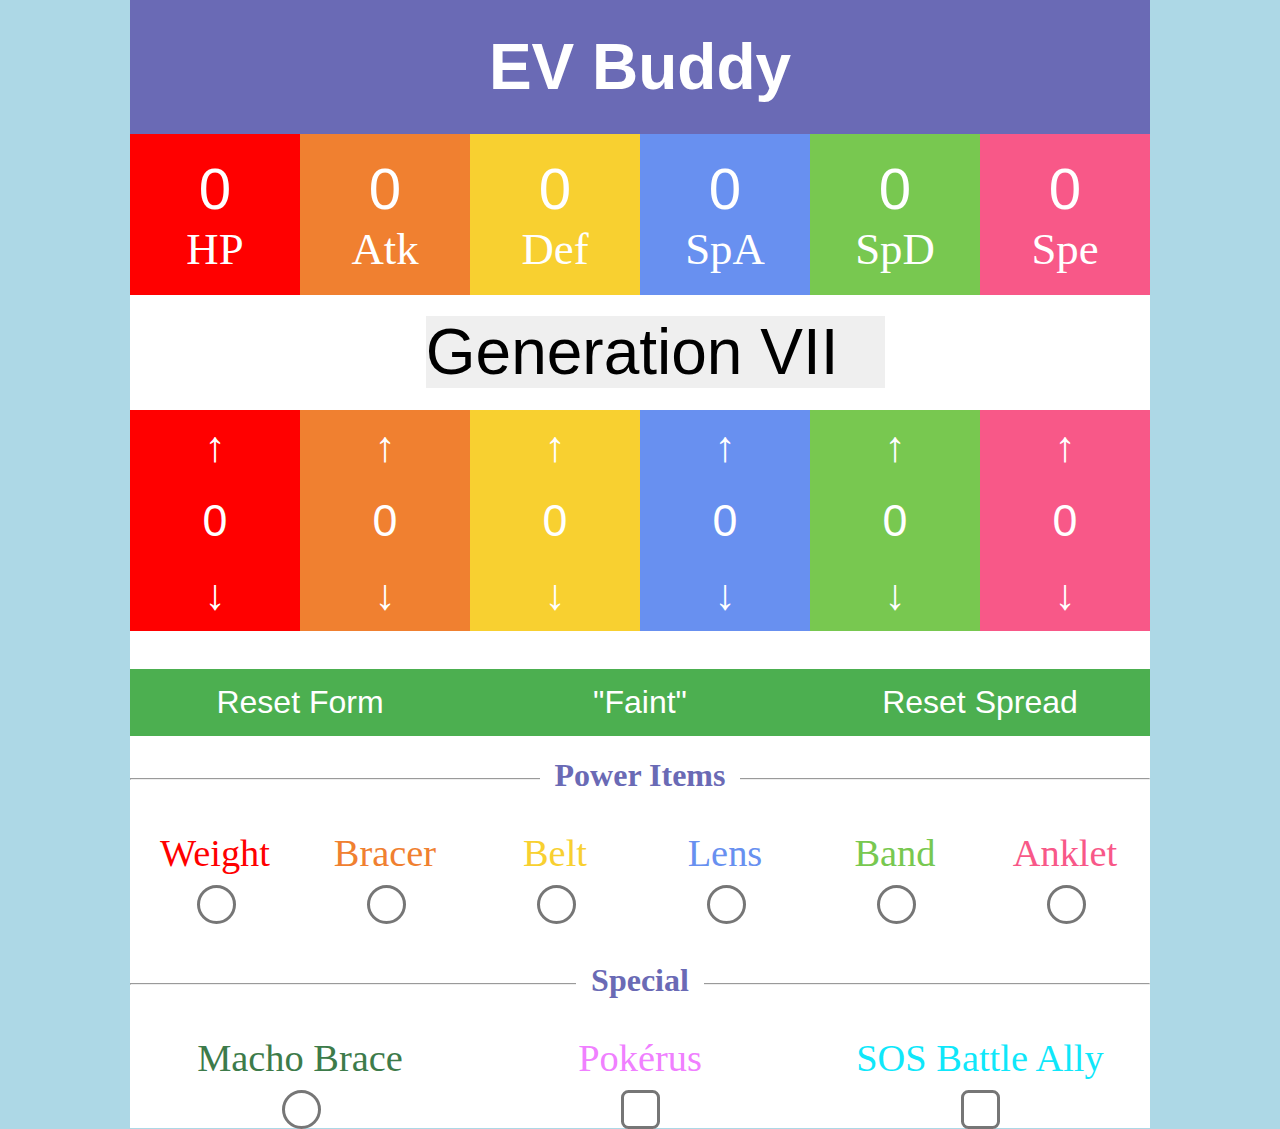
<file: index.html>
<!DOCTYPE HTML>
<html lang="en" onload="updateGen()">
	<head>
		<meta charset="utf-8">
		<link rel="shortcut icon" type="image/x-icon" href="favicon.ico" />
		<title>EV Buddy</title>
		<link rel="stylesheet" href="base.css"/>
		<script src="script.js"></script>
	</head>
	<body>
		<header>
			<h1>EV Buddy</h1>
		</header>
		<main id="main">
			<div id="counter">
				<div id="hp_display" class="hp">
					<label><input type="text" name="hp_display" class="hp" onchange="validateEV('hp_display')" maxlength="3" value="0"/>HP</label>
				</div>
				<div id="atk_display" class="atk">
					<label><input type="text" name="atk_display" class="atk" onchange="validateEV('atk_display')" maxlength="3" value="0"/>Atk</label>
				</div>
				<div id="def_display" class="def">
					<label><input type="text" name="def_display" class="def" onchange="validateEV('def_display')" maxlength="3" value="0"/>Def</label>
				</div>
				<div id="spa_display" class="spa">
					<label><input type="text" name="spa_display" class="spa" onchange="validateEV('spa_display')" maxlength="3" value="0"/>SpA</label>
				</div>
				<div id="spd_display" class="spd">
					<label><input type="text" name="spd_display" class="spd" onchange="validateEV('spd_display')" maxlength="3" value="0"/>SpD</label>
				</div>
				<div id="spe_display" class="spe">
					<label><input type="text" name="spe_display" class="spe" onchange="validateEV('spe_display')" maxlength="3" value="0"/>Spe</label>
				</div>
			</div>
			<div id="form_container">
				<h1 id="generation_title">
					<select id="gen_list" onchange="updateGen()">
						<option value="7">Generation VII</option>
						<option value="6">Generation VI</option>
						<option value="5">Generation V</option>
						<option value="4">Generation IV</option>
						<option value="3">Generation III</option>
					</select>
				</h1>
				<div class="increments">
					<div>
						<button class="hp" onclick="increment('hp')">&uarr;</button>
					</div>
					<div>
						<button class="atk" onclick="increment('atk')">&uarr;</button>
					</div>
					<div>
						<button class="def" onclick="increment('def')">&uarr;</button>
					</div>
					<div>
						<button class="spa" onclick="increment('spa')">&uarr;</button>
					</div>
					<div>
						<button class="spd" onclick="increment('spd')">&uarr;</button>
					</div>
					<div>
						<button class="spe" onclick="increment('spe')">&uarr;</button>
					</div>
				</div>
				<div id="numbers">
					<div class="hp">
						<input type="text" name="hp" id="hp" class="hp" readonly="readonly" value="0" />
					</div>
					<div class="atk">
						<input type="text" name="atk" id="atk" class="atk" readonly="readonly" value="0" />
					</div>
					<div class="def">
						<input type="text" name="def" id="def" class="def" readonly="readonly" value="0" />
					</div>
					<div class="spa">
						<input type="text" name="spa" id="spa" class="spa" readonly="readonly" value="0" />
					</div>
					<div class="spd">
						<input type="text" name="spd" id="spd" class="spd" readonly="readonly" value="0" />
					</div>
					<div class="spe">
						<input type="text" name="spe" id="spe" class="spe" readonly="readonly" value="0" />
					</div>
				</div>
				<div class="increments">
					<div>
						<button class="hp" onclick="decrement('hp')">&darr;</button>
					</div>
					<div>
						<button class="atk" onclick="decrement('atk')">&darr;</button>
					</div>
					<div>
						<button class="def" onclick="decrement('def')">&darr;</button>
					</div>
					<div>
						<button class="spa" onclick="decrement('spa')">&darr;</button>
					</div>
					<div>
						<button class="spd" onclick="decrement('spd')">&darr;</button>
					</div>
					<div>
						<button class="spe" onclick="decrement('spe')">&darr;</button>
					</div>
				</div>
				<div id="button_box">
					<button id="reset_form" onclick="resetForm()">Reset Form</button>
					<button id="submit" onclick="check()">"Faint"</button>
					<button id="reset_spread" onclick="resetSpread()">Reset Spread</button>
				</div>
				<div id="power_items">
					<div class="header_box">
						<h1>Power Items</h1>
						<hr/>
					</div>
					<br/>
					<br/>
					<div id="items">
						<div>
							<label for="weight" class="hp">Weight</label>
						</div>
						<div>
							<label for="bracer" class="atk">Bracer</label>						
						</div>
						<div>
							<label for="belt" class="def">Belt</label>					
						</div>
						<div>
							<label for="lens" class="spa">Lens</label>					
						</div>
						<div>
							<label for="band" class="spd">Band</label>
						</div>
						<div>
							<label for="anklet" class="spe">Anklet</label>
						</div>
					</div>
					<div id="item_inputs">
						<div>
							<input type="radio" name="held_item" id="weight" />
						</div>
						<div>
							<input type="radio" name="held_item" id="bracer" />
						</div>
						<div>
							<input type="radio" name="held_item" id="belt" />
						</div>
						<div>
							<input type="radio" name="held_item" id="lens" />
						</div>
						<div>
							<input type="radio" name="held_item" id="band" />
						</div>
						<div>
							<input type="radio" name="held_item" id="anklet" />
						</div>
					</div>
					<br/>
				</div>
				<div class="header_box">
					<h1>Special</h1>
					<hr/>
				</div>
				<br/>
				<br/>
				<div id="special">
					<div>
						<label for="brace">Macho Brace</label>
					</div>
					<div>
						<label for="pokerus">Pokérus</label>
					</div>
					<div id="ally_label_box">
						<label for="ally">SOS Battle Ally</label>
					</div>
				</div>
				<div id="special_inputs">
					<div>
						<input type="radio" name="held_item" id="brace"/>
					</div>
					<div>
						<input type="checkbox" name="pokerus" id="pokerus"/>
					</div>
					<div id="ally_box">
						<input type="checkbox" name="ally" id="ally"/>
					</div>
				</div>
			</div>
		</main>
	</body>
</html>
</file>
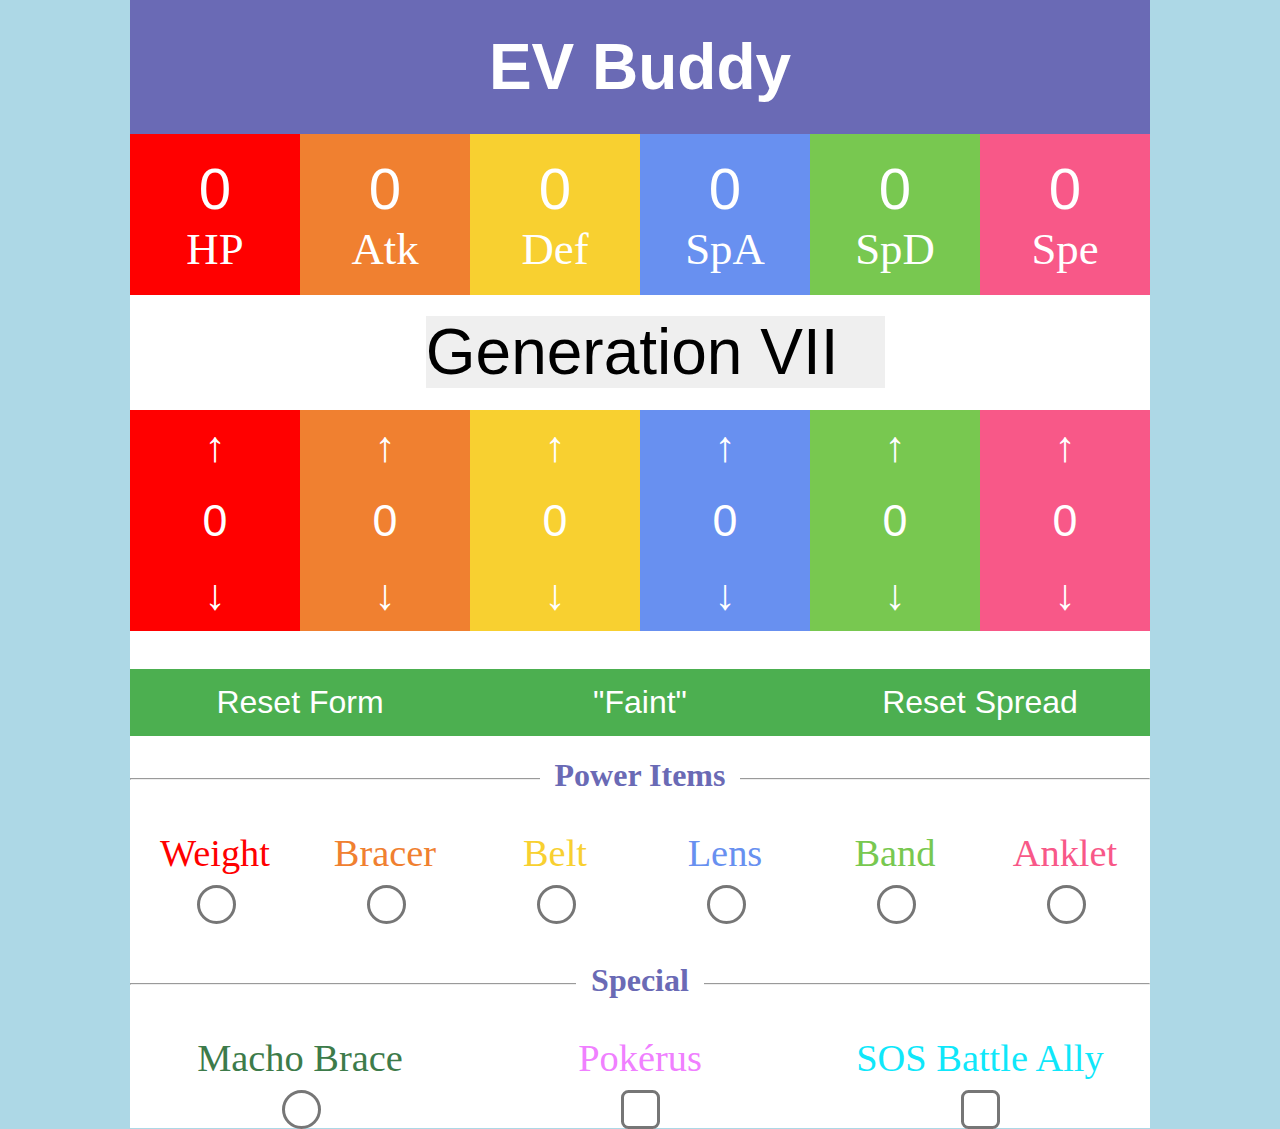
<file: evbuddy.html>
<!DOCTYPE HTML>
<html lang="en" onload="updateGen()">
	<head>
		<meta charset="utf-8">
		<link rel="shortcut icon" type="image/x-icon" href="favicon.ico" />
		<title>EV Buddy</title>
		<link rel="stylesheet" href="base.css"/>
		<script src="script.js"></script>
	</head>
	<body>
		<header>
			<h1>EV Buddy</h1>
		</header>
		<main id="main">
			<div id="counter">
				<div id="hp_display" class="hp">
					<label><input type="text" name="hp_display" class="hp" onchange="validateEV('hp_display')" maxlength="3" value="0"/>HP</label>
				</div>
				<div id="atk_display" class="atk">
					<label><input type="text" name="atk_display" class="atk" onchange="validateEV('atk_display')" maxlength="3" value="0"/>Atk</label>
				</div>
				<div id="def_display" class="def">
					<label><input type="text" name="def_display" class="def" onchange="validateEV('def_display')" maxlength="3" value="0"/>Def</label>
				</div>
				<div id="spa_display" class="spa">
					<label><input type="text" name="spa_display" class="spa" onchange="validateEV('spa_display')" maxlength="3" value="0"/>SpA</label>
				</div>
				<div id="spd_display" class="spd">
					<label><input type="text" name="spd_display" class="spd" onchange="validateEV('spd_display')" maxlength="3" value="0"/>SpD</label>
				</div>
				<div id="spe_display" class="spe">
					<label><input type="text" name="spe_display" class="spe" onchange="validateEV('spe_display')" maxlength="3" value="0"/>Spe</label>
				</div>
			</div>
			<div id="form_container">
				<h1 id="generation_title">
					<select id="gen_list" onchange="updateGen()">
						<option value="7">Generation VII</option>
						<option value="6">Generation VI</option>
						<option value="5">Generation V</option>
						<option value="4">Generation IV</option>
						<option value="3">Generation III</option>
					</select>
				</h1>
				<div class="increments">
					<div>
						<button class="hp" onclick="increment('hp')">&uarr;</button>
					</div>
					<div>
						<button class="atk" onclick="increment('atk')">&uarr;</button>
					</div>
					<div>
						<button class="def" onclick="increment('def')">&uarr;</button>
					</div>
					<div>
						<button class="spa" onclick="increment('spa')">&uarr;</button>
					</div>
					<div>
						<button class="spd" onclick="increment('spd')">&uarr;</button>
					</div>
					<div>
						<button class="spe" onclick="increment('spe')">&uarr;</button>
					</div>
				</div>
				<div id="numbers">
					<div class="hp">
						<input type="text" name="hp" id="hp" class="hp" readonly="readonly" value="0" />
					</div>
					<div class="atk">
						<input type="text" name="atk" id="atk" class="atk" readonly="readonly" value="0" />
					</div>
					<div class="def">
						<input type="text" name="def" id="def" class="def" readonly="readonly" value="0" />
					</div>
					<div class="spa">
						<input type="text" name="spa" id="spa" class="spa" readonly="readonly" value="0" />
					</div>
					<div class="spd">
						<input type="text" name="spd" id="spd" class="spd" readonly="readonly" value="0" />
					</div>
					<div class="spe">
						<input type="text" name="spe" id="spe" class="spe" readonly="readonly" value="0" />
					</div>
				</div>
				<div class="increments">
					<div>
						<button class="hp" onclick="decrement('hp')">&darr;</button>
					</div>
					<div>
						<button class="atk" onclick="decrement('atk')">&darr;</button>
					</div>
					<div>
						<button class="def" onclick="decrement('def')">&darr;</button>
					</div>
					<div>
						<button class="spa" onclick="decrement('spa')">&darr;</button>
					</div>
					<div>
						<button class="spd" onclick="decrement('spd')">&darr;</button>
					</div>
					<div>
						<button class="spe" onclick="decrement('spe')">&darr;</button>
					</div>
				</div>
				<div id="button_box">
					<button id="reset_form" onclick="resetForm()">Reset Form</button>
					<button id="submit" onclick="check()">"Faint"</button>
					<button id="reset_spread" onclick="resetSpread()">Reset Spread</button>
				</div>
				<div id="power_items">
					<div class="header_box">
						<h1>Power Items</h1>
						<hr/>
					</div>
					<br/>
					<br/>
					<div id="items">
						<div>
							<label for="weight" class="hp">Weight</label>
						</div>
						<div>
							<label for="bracer" class="atk">Bracer</label>						
						</div>
						<div>
							<label for="belt" class="def">Belt</label>					
						</div>
						<div>
							<label for="lens" class="spa">Lens</label>					
						</div>
						<div>
							<label for="band" class="spd">Band</label>
						</div>
						<div>
							<label for="anklet" class="spe">Anklet</label>
						</div>
					</div>
					<div id="item_inputs">
						<div>
							<input type="radio" name="held_item" id="weight" />
						</div>
						<div>
							<input type="radio" name="held_item" id="bracer" />
						</div>
						<div>
							<input type="radio" name="held_item" id="belt" />
						</div>
						<div>
							<input type="radio" name="held_item" id="lens" />
						</div>
						<div>
							<input type="radio" name="held_item" id="band" />
						</div>
						<div>
							<input type="radio" name="held_item" id="anklet" />
						</div>
					</div>
					<br/>
				</div>
				<div class="header_box">
					<h1>Special</h1>
					<hr/>
				</div>
				<br/>
				<br/>
				<div id="special">
					<div>
						<label for="brace">Macho Brace</label>
					</div>
					<div>
						<label for="pokerus">Pokérus</label>
					</div>
					<div id="ally_label_box">
						<label for="ally">SOS Battle Ally</label>
					</div>
				</div>
				<div id="special_inputs">
					<div>
						<input type="radio" name="held_item" id="brace"/>
					</div>
					<div>
						<input type="checkbox" name="pokerus" id="pokerus"/>
					</div>
					<div id="ally_box">
						<input type="checkbox" name="ally" id="ally"/>
					</div>
				</div>
			</div>
		</main>
	</body>
</html>
</file>
<file: base.css>
html {
	height:100%;
}
body {
	margin:auto;
	max-width:1020px;
	color:#6A6AB5;
	background-color:lightblue;
	display:flex;
	flex-direction:column;
	height:100%;
}
#main {
	background-color:#FFFFFF;
	height:100%;
}
header {
	background-color:#6A6AB5;
	text-align:center;
	padding:30px 0;
}
header h1 {
	font-family:helvetica;
	color:#FFFFFF;
	font-size:4em;
	margin:0;
}
.hp {
	background-color:#FF0000;
	border-color:#FF0000;
	color:#FF0000;
}
.atk {
	background-color:#F08030;
	border-color:#F08030;
	color:#F08030;
}
.def {
	background-color:#F8D030;
	border-color:#F8D030;
	color:#F8D030;
}
.spa {
	background-color:#6890F0;
	border-color:#6890F0;
	color:#6890F0;
}
.spd {
	background-color:#78C850;
	border-color:#78C850;
	color:#78C850;
}
.spe {
	background-color:#F85888;
	border-color:#F85888;
	color:#F85888;
}
#counter {
	display:flex;
	color:white;
}
#counter div {
	text-align:center;
	flex:1;
	font-size:2.8em;
	padding-top:20px;
	padding-bottom:20px;
	color:white;
}
#counter input {
	text-align:center;
	color:white;
	border:none;
	font-size:1.3em;
	width:95%;
	box-sizing:border-box;
}
#form_container {
	margin:auto;
	text-align:center;
	background-color:white;
}
#generation_title {
	text-indent:3%;
}
#button_box {
	display:flex;
	margin-top:38px;
}
#button_box button {
	cursor:pointer;
	color:white;
	flex:1;
	font-size:2em;
	background-color:#4CAF50;
	border:#4CAF50;
	padding:15px;
}
#button_box button:hover {
	background-color:#3E8E41;
}
#button_box button:active {
	background-color:#3E8E41;
	box-shadow:0 5px #666666;
	transform:translateY(4px);
}
#gen_list {
	border:none;
	width:45%;
	font-size:2em;
	-webkit-appearance:none;
	-moz-appearance:none;
	padding:0;
}
.header_box h1 {
    background-color:#FFFFFF;
    display:inline-block;
    padding:0 15px;
}
.header_box hr {
	margin-top:-38px;
}
#numbers, #items, #item_inputs, #special, #special_inputs, .increments {
	display:flex;
}
#items, #special {
	font-size:2.4em;
	padding-bottom:5px;
}
#item_inputs input, #special_inputs input {
	text-align:center;
	transform:scale(3);
}
#main #numbers div {
	font-size:2em;
	padding:10px;
}
#numbers div, #items div, #item_inputs div, #special div, #special_inputs div, .increments div {
	padding:7.5px;
	flex:1;
}
#numbers input[type=text] {
	width:20%;
	font-size:1.4em;
	color:#FFFFFF;
	text-align:center;
	border-width:1px;
	border-style:solid;
}
#items label {
	background-color:#FFFFFF;
}
#special div:nth-of-type(1) {
	color:#3D7B4A;
}
#special div:nth-of-type(2) {
	color:#F080FF;
}
#special div:nth-of-type(3) {
	color:#0FE7FA;
}
.increments div {
	padding:0;
}
.increments button {
	cursor:pointer;
	width:100%;
	font-size:2.7em;
	color:#FFFFFF;
	border:none;
	padding:12px 6px;
}
.increments .hp:hover {
	background-color:#EE0000;
}
.increments .atk:hover {
	background-color:#E07020;
}
.increments .def:hover {
	background-color:#E7C020;
}
.increments .spa:hover {
	background-color:#5780E0;
}
.increments .spd:hover {
	background-color:#67B740;
}
.increments .spe:hover {
	background-color:#E74777;
}
</file>
